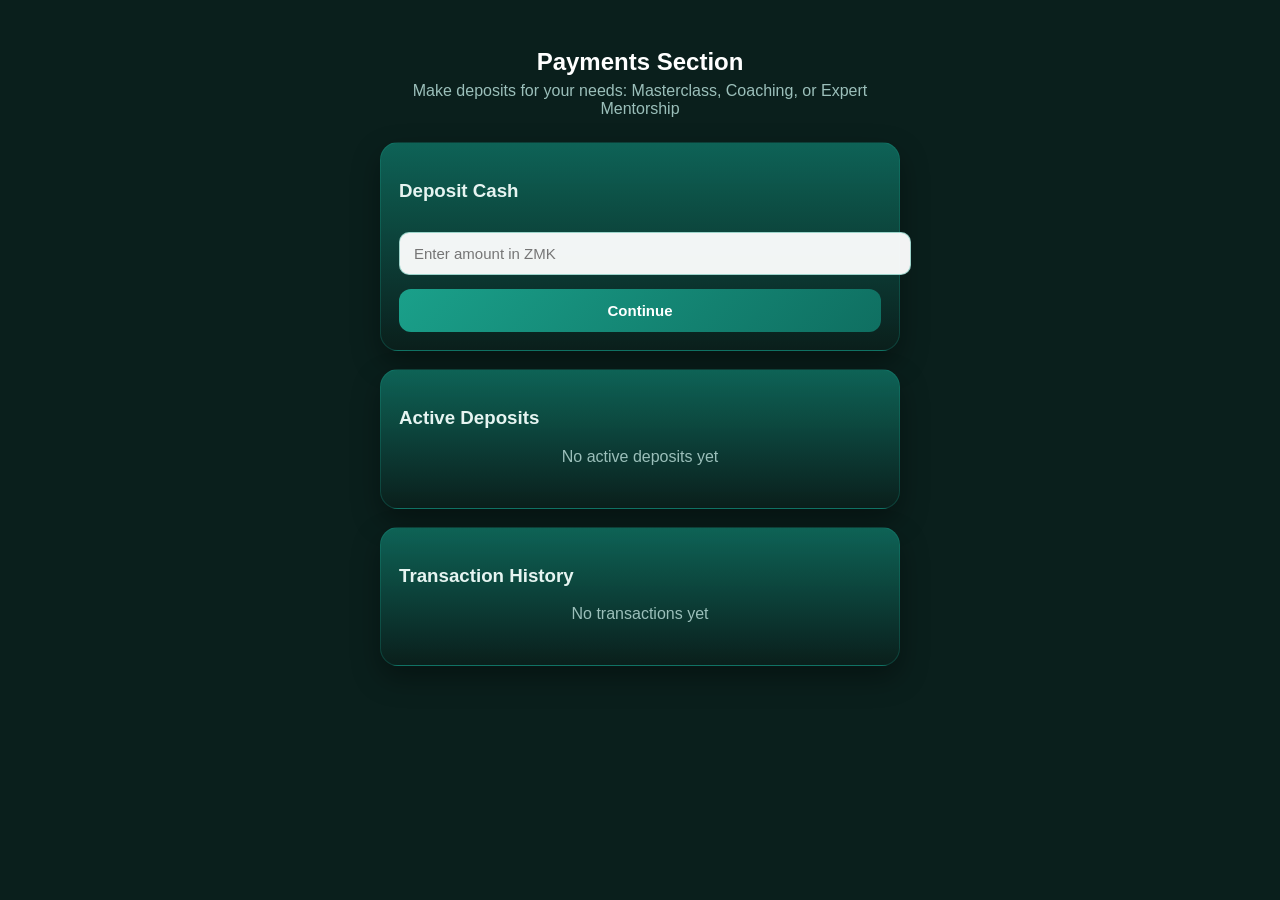
<file: wallet.html>
<!DOCTYPE html>
<html lang="en">
<head>
  <meta charset="UTF-8" />
  <title>Wallet | Trust ZedFund</title>
  <meta name="viewport" content="width=device-width, initial-scale=1.0"/>

  <style>
:root {
  --tzf-bg-dark: #0a1f1c;
  --tzf-green-main: #0f6f61;
  --tzf-green-light: #1aa08a;
  --tzf-accent-gold: #f1e17b;
  --tzf-text-light: #e6f4f1;
  --tzf-text-muted: #9bbfba;
  --tzf-white: #ffffff;
}

/* PAGE */
body {
  font-family: "Segoe UI", sans-serif;
  background: var(--tzf-bg-dark);
  margin: 0;
  padding: 0;
  color: var(--tzf-text-light);
}

/* CONTAINER */
.wallet-container {
  max-width: 520px;
  margin: auto;
  padding: 28px 18px 60px;
}

/* HEADERS */
h2 {
  text-align: center;
  margin-bottom: 6px;
  color: var(--tzf-white);
}

.subtext {
  text-align: center;
  color: var(--tzf-text-muted);
  margin-bottom: 24px;
}

/* CARDS */
.card {
  background: linear-gradient(
    180deg,
    rgba(15,111,97,0.85),
    rgba(10,31,28,0.9)
  );
  border-radius: 18px;
  padding: 18px;
  margin-bottom: 18px;
  border: 1px solid rgba(26,160,138,0.25);
  box-shadow: 0 12px 28px rgba(0,0,0,0.35);
}

/* AMOUNTS */
.amount {
  font-size: 24px;
  font-weight: 700;
  color: var(--tzf-accent-gold);
}

/* INPUTS */
input {
  width: 100%;
  padding: 12px 14px;
  border-radius: 10px;
  border: 1px solid rgba(26,160,138,0.4);
  margin-top: 12px;
  font-size: 15px;
  background: rgba(255,255,255,0.95);
  color: #111;
}

/* BUTTONS */
button {
  width: 100%;
  padding: 13px;
  border: none;
  border-radius: 12px;
  font-size: 15px;
  cursor: pointer;
  margin-top: 14px;
  font-weight: 600;
}

.btn-primary {
  background: linear-gradient(135deg, #1aa08a, #0f6f61);
  color: white;
}

/* PROVIDERS */
.provider-buttons {
  display: flex;
  gap: 12px;
  margin-top: 16px;
}

.btn-airtel {
  background: #e60000;
  color: #fff;
}

.btn-mtn {
  background: #ffcc00;
  color: #1f1f1f;
}

/* UTIL */
.hidden {
  display: none;
}

.center {
  text-align: center;
}

.list-item {
  padding: 10px 0;
  border-bottom: 1px dashed rgba(255,255,255,0.15);
  font-size: 14px;
  color: var(--tzf-text-muted);
}

/* WhatsApp button */
.deposit-btn {
  display: block;
  width: 100%;
  text-align: center;
  padding: 14px;
  margin-top: 15px;
  background: #25D366;
  color: white;
  font-weight: bold;
  text-decoration: none;
  border-radius: 14px;
  font-size: 16px;
  box-shadow: 0 6px 14px rgba(0,0,0,0.25);
}
  </style>
</head>

<body>

<div class="wallet-container">

  <h2>Payments Section</h2>
  <div class="subtext">
    Make deposits for your needs: Masterclass, Coaching, or Expert Mentorship
  </div>

  <!-- MASTERCLASSES>
  <div class="card">
    <h3>Deposit Mobile Money</h3>
    <div class="amount" id="depositTomake">ZMK 20.00</div>
  </div>

  <div class="card">
    <h3>Coaching Sessions</h3>
    <div class="amount" id="makeDeposit from">ZMK 30.00</div>
  </div>

  <!-- DEPOSIT FORM -->
  <div class="card">
    <h3>Deposit Cash</h3>

    <input type="number" id="depositAmount" placeholder="Enter amount in ZMK"/>

    <button class="btn-primary" id="chooseProviderBtn">
      Continue
    </button>

    <!-- PROVIDER -->
    <div id="providerSection" class="hidden center">
      <p><strong>Select Provider</strong></p>

      <div class="provider-buttons">
        <button class="btn-airtel" id="airtelBtn">Airtel Money</button>
        <button class="btn-mtn" id="mtnBtn">MTN Mobile Money</button>
      </div>
    </div>

    <!-- PAYMENT DETAILS -->
    <div id="paymentDetails" class="hidden">
      <h4 id="selectedProviderTitle"></h4>

      <p><strong>Send To:</strong></p>
      <p id="payToNumber"></p>

      <p><strong>Amount:</strong></p>
      <p id="payAmount"></p>

      <input type="text" id="senderNumber" placeholder="Your Number"/>
      <input type="text" id="transactionId" placeholder="Transaction ID"/>

      <button class="btn-primary" id="confirmDepositBtn">
        Confirm Deposit
      </button>
    </div>

  </div>

  <!-- ACTIVE DEPOSITS -->
  <div class="card">
    <h3>Active Deposits</h3>
    <div id="activeDepositsList">
      <p class="subtext">No active deposits yet</p>
    </div>
  </div>

  <!-- TRANSACTION HISTORY -->
  <div class="card">
    <h3>Transaction History</h3>
    <div id="transactionHistoryList">
      <p class="subtext">No transactions yet</p>
    </div>
  </div>

  <!-- ✅ WHATSAPP BUTTON (NOW CORRECT POSITION) -->
  <button id="sendWhatsAppBtn" class="deposit-btn" style="display:none;">
    💬 Send Proof on WhatsApp
  </button>

</div>

<script type="module" src="wallet.js"></script>

</body>
</html>
</file>
